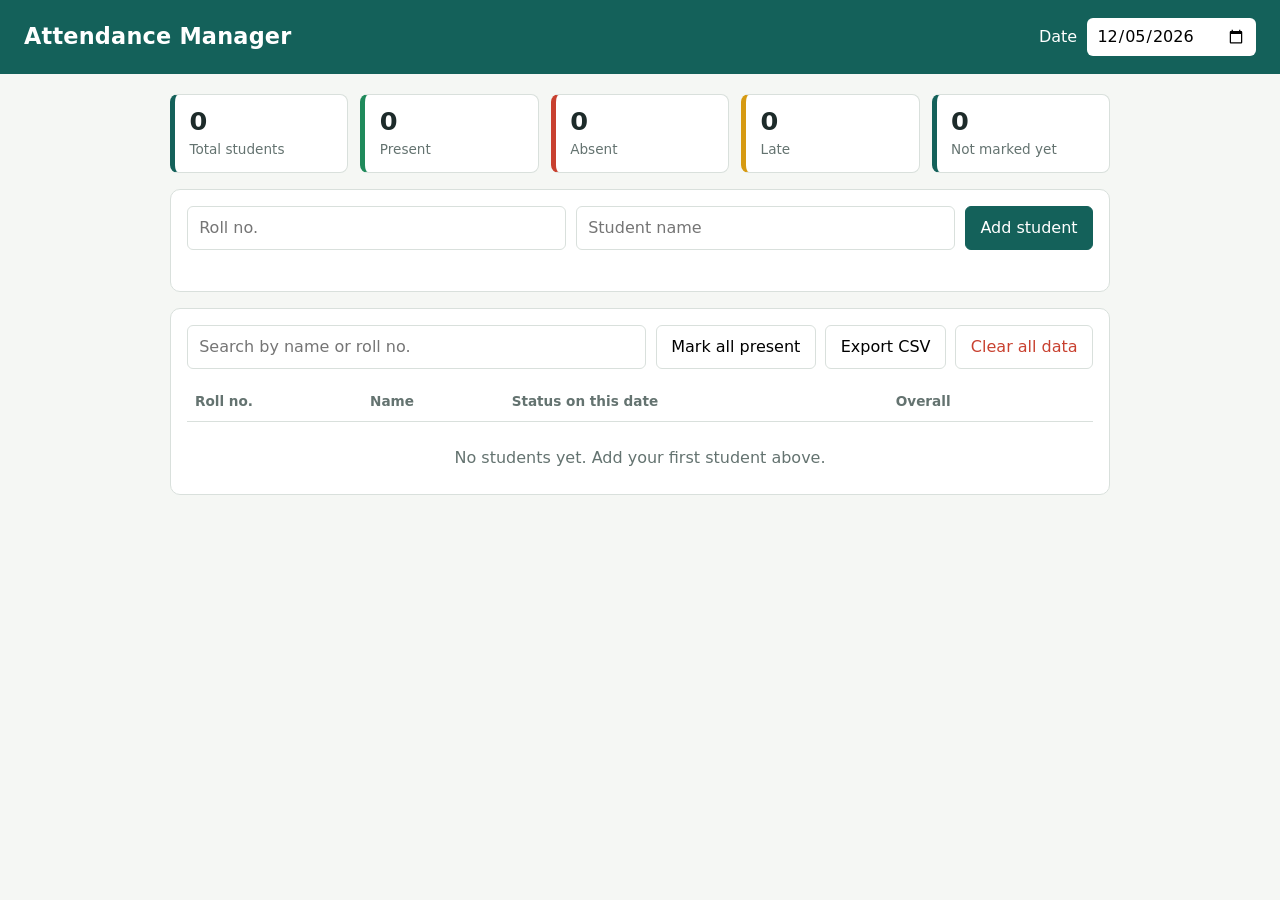
<file: index.html>
<!DOCTYPE html>
<html lang="en">
<head>
  <meta charset="UTF-8">
  <meta name="viewport" content="width=device-width, initial-scale=1">
  <title>Attendance Manager</title>
  <link rel="stylesheet" href="style.css">
</head>
<body>
  <header class="top">
    <h1>Attendance Manager</h1>
    <div class="date-box">
      <label for="date">Date</label>
      <input type="date" id="date">
    </div>
  </header>

  <main>
    <section class="stats" id="stats" aria-live="polite"></section>

    <section class="panel">
      <form id="addForm" class="add">
        <input id="roll" placeholder="Roll no." required maxlength="12">
        <input id="name" placeholder="Student name" required maxlength="40">
        <button type="submit" class="btn primary">Add student</button>
      </form>
      <p id="formError" class="error" role="alert"></p>
    </section>

    <section class="panel">
      <div class="toolbar">
        <input id="search" type="search" placeholder="Search by name or roll no.">
        <button id="markAll" class="btn">Mark all present</button>
        <button id="exportBtn" class="btn">Export CSV</button>
        <button id="resetBtn" class="btn danger">Clear all data</button>
      </div>

      <div class="table-wrap">
        <table>
          <thead>
            <tr>
              <th>Roll no.</th>
              <th>Name</th>
              <th>Status on this date</th>
              <th>Overall</th>
              <th><span class="sr">Remove</span></th>
            </tr>
          </thead>
          <tbody id="rows"></tbody>
        </table>
      </div>
      <p id="empty" class="empty" hidden>No students yet. Add your first student above.</p>
    </section>
  </main>

  <script src="script.js"></script>
</body>
</html>
</file>
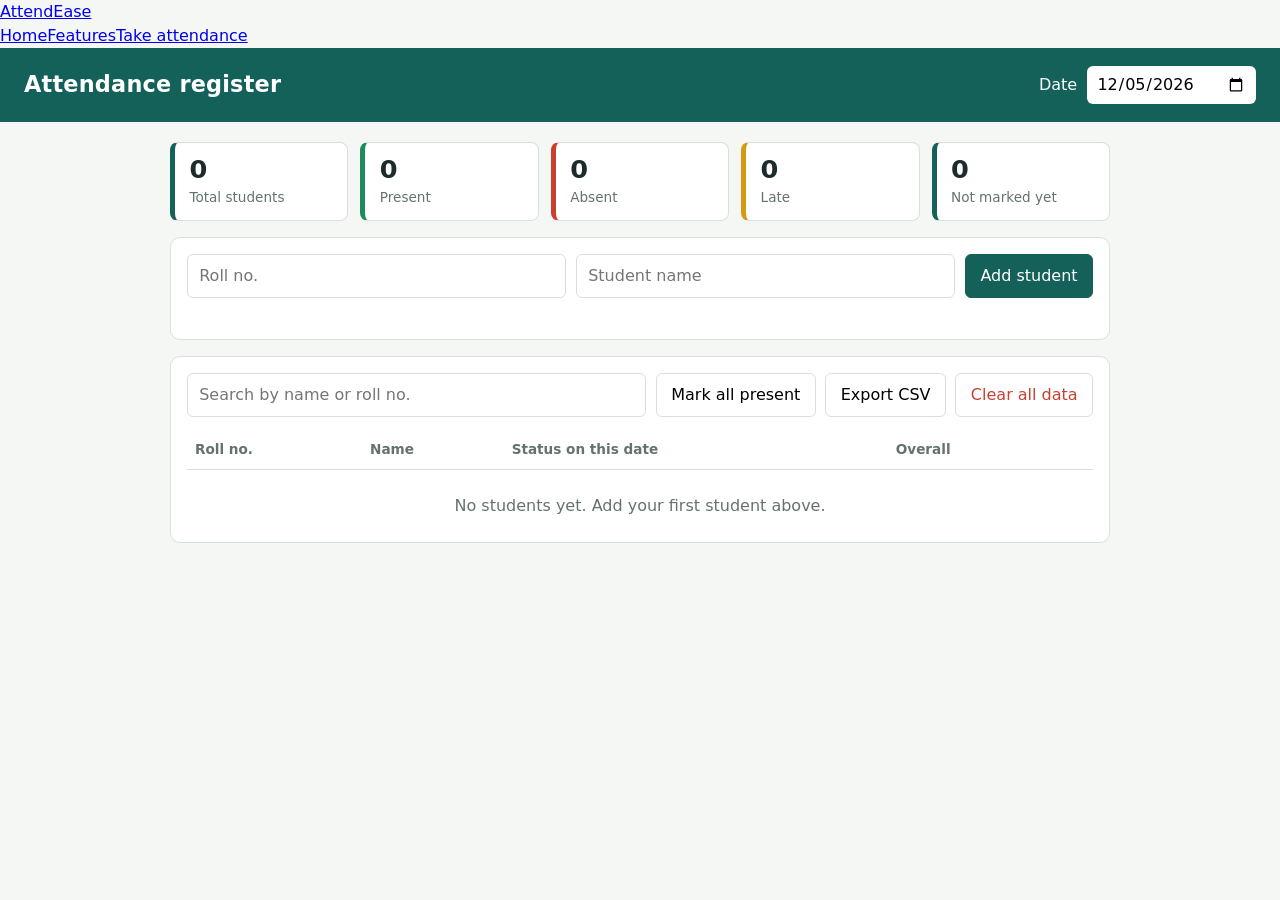
<file: attendance.html>
<!DOCTYPE html>
<html lang="en">
<head>
  <meta charset="UTF-8">
  <meta name="viewport" content="width=device-width, initial-scale=1">
  <title>Take Attendance | AttendEase</title>
  <link rel="stylesheet" href="style.css">
</head>
<body>
  <nav class="site-nav"><a class="logo" href="index.html">AttendEase</a><div><a href="index.html">Home</a><a href="index.html#features">Features</a><a href="attendance.html" aria-current="page">Take attendance</a></div></nav>
  <header class="top">
    <h1>Attendance register</h1>
    <div class="date-box">
      <label for="date">Date</label>
      <input type="date" id="date">
    </div>
  </header>

  <main>
    <section class="stats" id="stats" aria-live="polite"></section>

    <section class="panel">
      <form id="addForm" class="add">
        <input id="roll" placeholder="Roll no." required maxlength="12">
        <input id="name" placeholder="Student name" required maxlength="40">
        <button type="submit" class="btn primary">Add student</button>
      </form>
      <p id="formError" class="error" role="alert"></p>
    </section>

    <section class="panel">
      <div class="toolbar">
        <input id="search" type="search" placeholder="Search by name or roll no.">
        <button id="markAll" class="btn">Mark all present</button>
        <button id="exportBtn" class="btn">Export CSV</button>
        <button id="resetBtn" class="btn danger">Clear all data</button>
      </div>

      <div class="table-wrap">
        <table>
          <thead>
            <tr>
              <th>Roll no.</th>
              <th>Name</th>
              <th>Status on this date</th>
              <th>Overall</th>
              <th><span class="sr">Remove</span></th>
            </tr>
          </thead>
          <tbody id="rows"></tbody>
        </table>
      </div>
      <p id="empty" class="empty" hidden>No students yet. Add your first student above.</p>
    </section>
  </main>

  <script src="script.js"></script>
</body>
</html>
</file>
<file: style.css>
:root {
  --ink: #1d2b2a;
  --paper: #f5f7f4;
  --card: #ffffff;
  --line: #d9e0dc;
  --brand: #14615a;
  --present: #1f8a5b;
  --absent: #c8402f;
  --late: #d69a12;
  --muted: #647370;
  font-family: "Segoe UI", system-ui, -apple-system, Roboto, sans-serif;
}

* { box-sizing: border-box; }
body { margin: 0; background: var(--paper); color: var(--ink); line-height: 1.5; }

.top {
  display: flex; justify-content: space-between; align-items: center; gap: 1rem; flex-wrap: wrap;
  padding: 1.1rem 1.5rem; background: var(--brand); color: #fff;
}
.top h1 { margin: 0; font-size: 1.4rem; letter-spacing: 0.2px; }
.date-box { display: flex; align-items: center; gap: 0.6rem; }
.date-box input { padding: 0.4rem 0.6rem; border: 0; border-radius: 6px; font: inherit; }

main { max-width: 980px; margin: 0 auto; padding: 1.25rem; display: grid; gap: 1rem; }

.stats { display: grid; grid-template-columns: repeat(auto-fit, minmax(140px, 1fr)); gap: 0.75rem; }
.stat { background: var(--card); border: 1px solid var(--line); border-left-width: 5px; border-radius: 8px; padding: 0.7rem 0.9rem; }
.stat b { display: block; font-size: 1.6rem; line-height: 1.2; }
.stat span { color: var(--muted); font-size: 0.85rem; }
.stat.p { border-left-color: var(--present); }
.stat.a { border-left-color: var(--absent); }
.stat.l { border-left-color: var(--late); }
.stat.t { border-left-color: var(--brand); }

.panel { background: var(--card); border: 1px solid var(--line); border-radius: 10px; padding: 1rem; }
.add, .toolbar { display: flex; gap: 0.6rem; flex-wrap: wrap; }
.add input { flex: 1 1 160px; }
.toolbar input { flex: 1 1 220px; }

input { padding: 0.55rem 0.7rem; border: 1px solid var(--line); border-radius: 6px; font: inherit; }
:focus-visible { outline: 3px solid #7bc4bb; outline-offset: 1px; }

.btn { padding: 0.55rem 0.9rem; border: 1px solid var(--line); background: #fff; border-radius: 6px; font: inherit; cursor: pointer; }
.btn:hover { background: #eef3f1; }
.btn.primary { background: var(--brand); color: #fff; border-color: var(--brand); }
.btn.primary:hover { background: #0f4d47; }
.btn.danger { color: var(--absent); }

.error { color: var(--absent); margin: 0.5rem 0 0; min-height: 1.2em; font-size: 0.9rem; }

.table-wrap { overflow-x: auto; margin-top: 0.8rem; }
table { width: 100%; border-collapse: collapse; min-width: 560px; }
th, td { text-align: left; padding: 0.6rem 0.5rem; border-bottom: 1px solid var(--line); }
th { font-size: 0.85rem; color: var(--muted); font-weight: 600; }

.seg { display: inline-flex; border: 1px solid var(--line); border-radius: 6px; overflow: hidden; }
.seg button { border: 0; background: #fff; padding: 0.35rem 0.75rem; font: inherit; cursor: pointer; border-right: 1px solid var(--line); }
.seg button:last-child { border-right: 0; }
.seg button.on[data-s="P"] { background: var(--present); color: #fff; }
.seg button.on[data-s="A"] { background: var(--absent); color: #fff; }
.seg button.on[data-s="L"] { background: var(--late); color: #fff; }

.pct { font-weight: 600; }
.pct.low { color: var(--absent); }
.del { border: 0; background: none; color: var(--muted); cursor: pointer; font-size: 1.1rem; }
.del:hover { color: var(--absent); }

.empty { text-align: center; color: var(--muted); padding: 1.5rem 0 0.5rem; margin: 0; }
.sr { position: absolute; left: -9999px; }

@media (prefers-reduced-motion: no-preference) {
  .seg button, .btn { transition: background 0.15s; }
}
</file>
